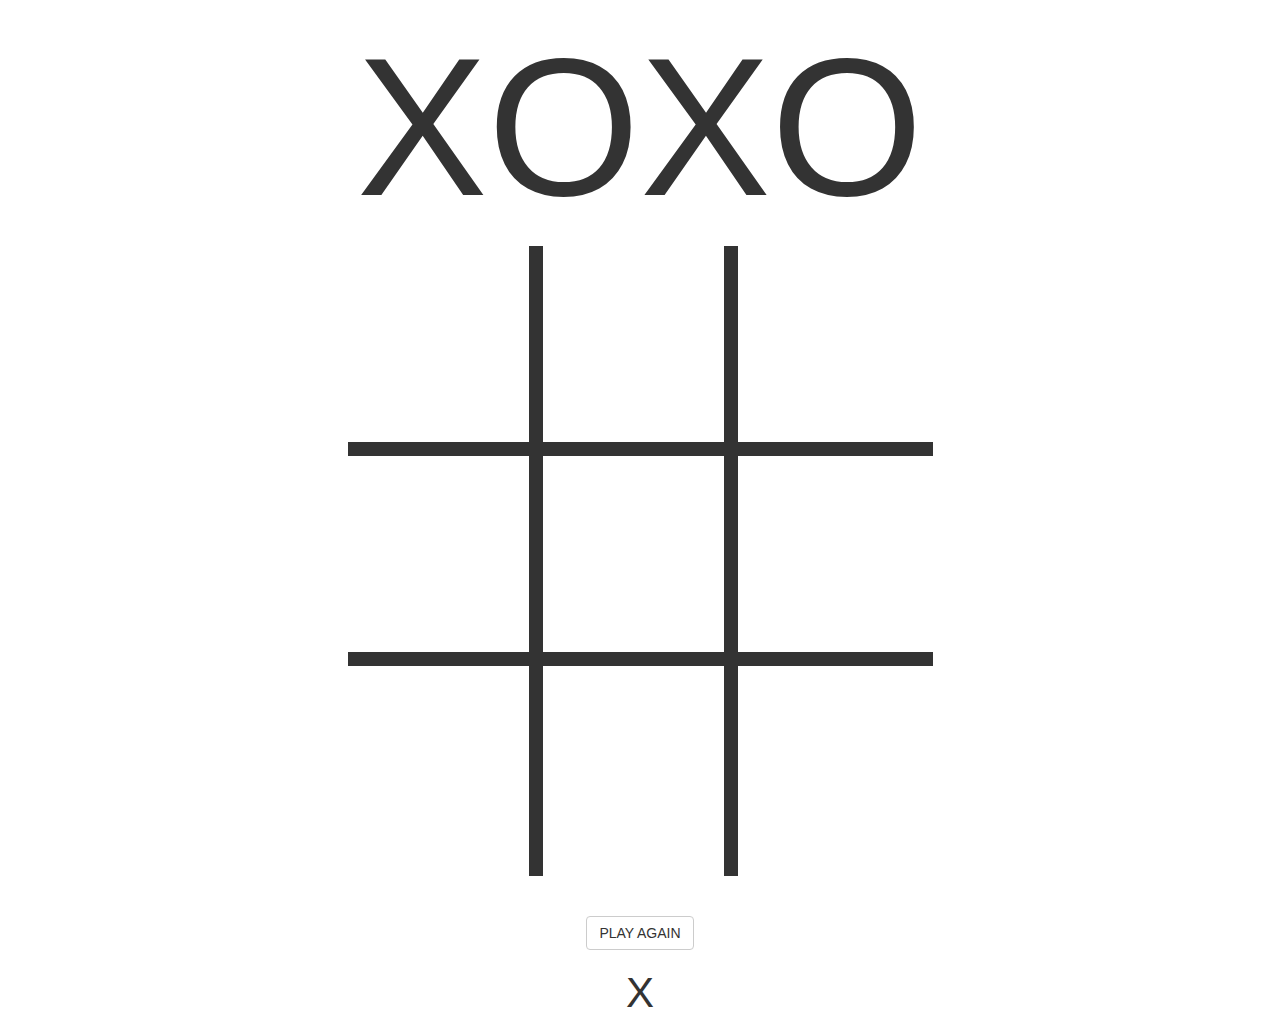
<file: index.html>
<!DOCTYPE html>
<html>
<head>
    <title>XOXO</title>
    <link href="//maxcdn.bootstrapcdn.com/bootstrap/3.3.1/css/bootstrap.min.css" rel="stylesheet">
    <link rel="stylesheet" href="style.css" type="text/css">
    <script src="//ajax.googleapis.com/ajax/libs/jquery/2.1.1/jquery.min.js"></script>
    <script src="//maxcdn.bootstrapcdn.com/bootstrap/3.3.1/js/bootstrap.min.js"></script>
    <script src="main.js"></script>
</head>
<body>
    <div class="header text-center">
      <h1>XOXO</h1>
    </div>
    <div class="container text-center" id="grid">
            <div class="row" id="row1">
                <div class="col-md-offset-3 col-md-2 col-sm-offset-3 col-sm-2 col-xs-offset-3 col-xs-2 cell" id="cell1"></div>
                <div class="col-md-2 col-sm-2 col-xs-2 cell" id="cell2"></div>
                <div class="col-md-2 col-sm-2 col-xs-2 cell" id="cell3"></div>
            </div>
            <div class="row" id="row2">
                <div class="col-md-offset-3 col-md-2 col-sm-offset-3 col-sm-2 col-xs-offset-3 col-xs-2 cell" id="cell4"></div>
                <div class="col-md-2 col-sm-2 col-xs-2 cell" id="cell5"></div>
                <div class="col-md-2 col-sm-2 col-xs-2 cell" id="cell6"></div>
            </div>
            <div class="row" id="row3">
                <div class="col-md-offset-3 col-md-2 col-sm-offset-3 col-sm-2 col-xs-offset-3 col-xs-2 cell" id="cell7"></div>
                <div class="col-md-2 col-sm-2 col-xs-2 cell" id="cell8"></div>
                <div class="col-md-2 col-sm-2 col-xs-2 cell" id="cell9"></div>
            </div>
            <br><br>
        <button type="button" id="button" class="btn btn-default" type="reset" value"Reset">PLAY AGAIN</button>
        <div id="turn">
            <h2>X</h2>
            </div>
    </div>
</body>
</html>
</div>
</file>
<file: style.css>
h1{
    font-size: 14em;
}

h2{
    font-size: 3em;
}

.cell {
    height: 1.5em;
    font-size: 10em;
}

#cell1 {
    border-right: .1em solid #333333;
    border-bottom: .1em solid #333333;
}

#cell2 {
    border-right: .1em solid #333333;
    border-bottom: .1em solid #333333;
}

#cell3 {
    border-bottom: .1em solid #333333;
}

#cell4 {
    border-right: .1em solid #333333;
    border-bottom: .1em solid #333333;
}

#cell5 {
    border-right: .1em solid #333333;
    border-bottom: .1em solid #333333;
}

#cell6 {
    border-bottom: .1em solid #333333;
}

#cell7 {
    border-right: .1em solid #333333;
}

#cell8 {
    border-right: .1em solid #333333;
}
</file>
